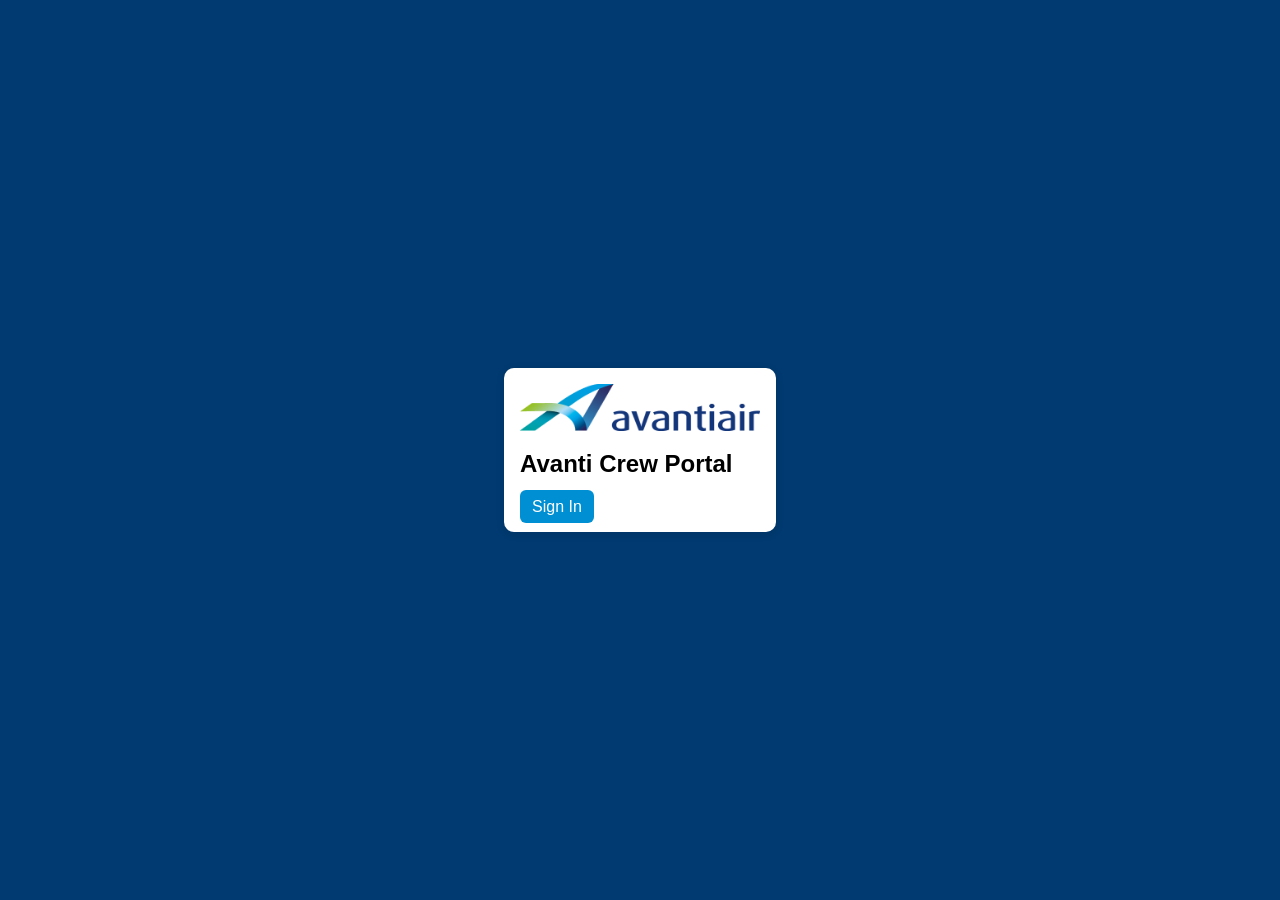
<file: index.html>
<html><head><link rel='stylesheet' href='style.css'></head><body><div style='height:100vh;display:flex;justify-content:center;align-items:center;background:#003a70'><div class='card'><img src='header-logo-20190319-ab7907fb.png' width='240'><h2>Avanti Crew Portal</h2><a class='btn' href='dashboard.html'>Sign In</a></div></div></body></html>
</file>
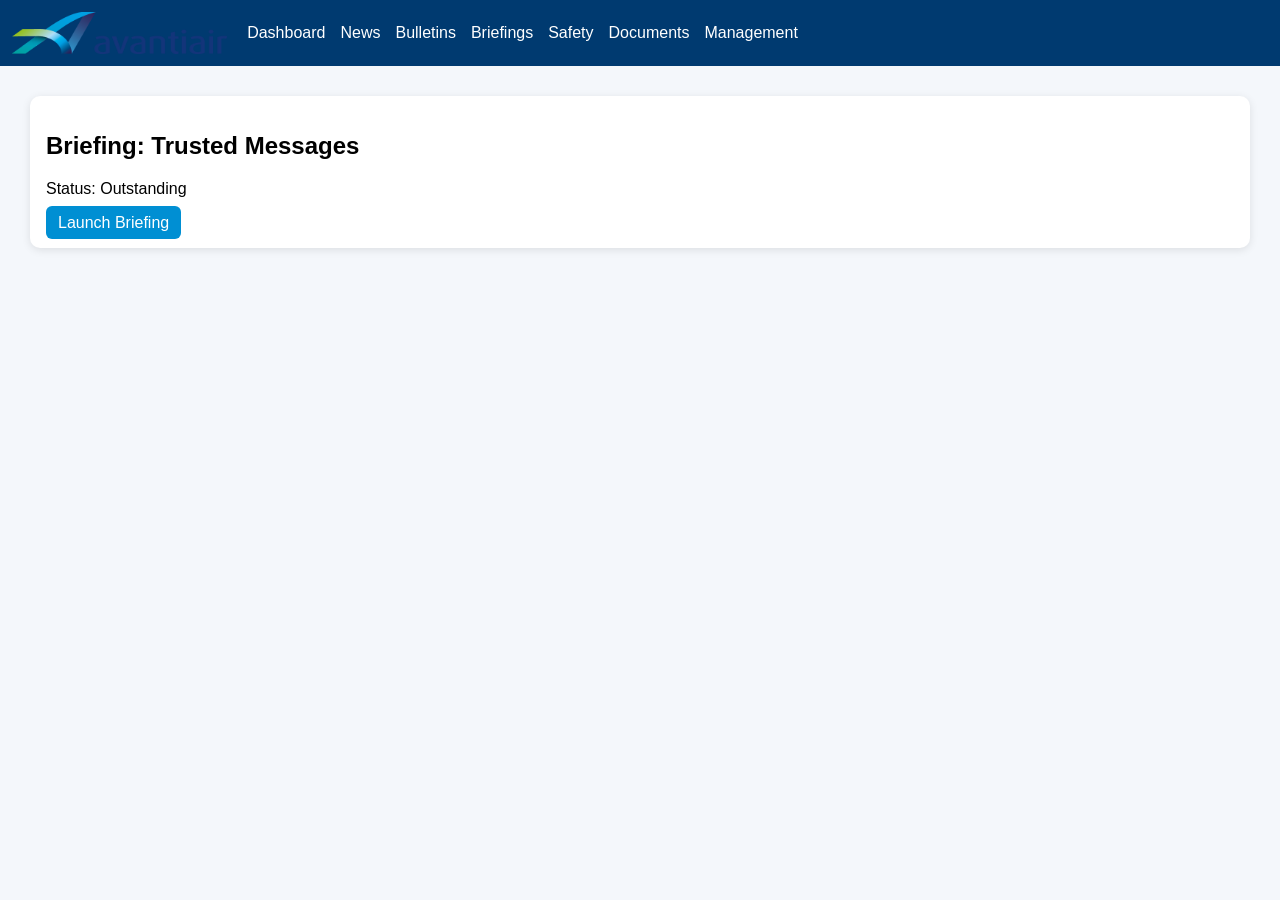
<file: briefings.html>
<html><head><link rel='stylesheet' href='style.css'></head><body><header><img src='header-logo-20190319-ab7907fb.png'><nav><a href='dashboard.html'>Dashboard</a><a href='news.html'>News</a><a href='bulletins.html'>Bulletins</a><a href='briefings.html'>Briefings</a><a href='safety.html'>Safety</a><a href='documents.html'>Documents</a><a href='management.html'>Management</a></nav></header><div class='container'><div class='card'><h2>Briefing: Trusted Messages</h2><p>Status: Outstanding</p><a class='btn' href='trusted_messages.html' onclick="localStorage.setItem('trustedMessagesCompleted','true')">Launch Briefing</a></div></div></body></html>
</file>
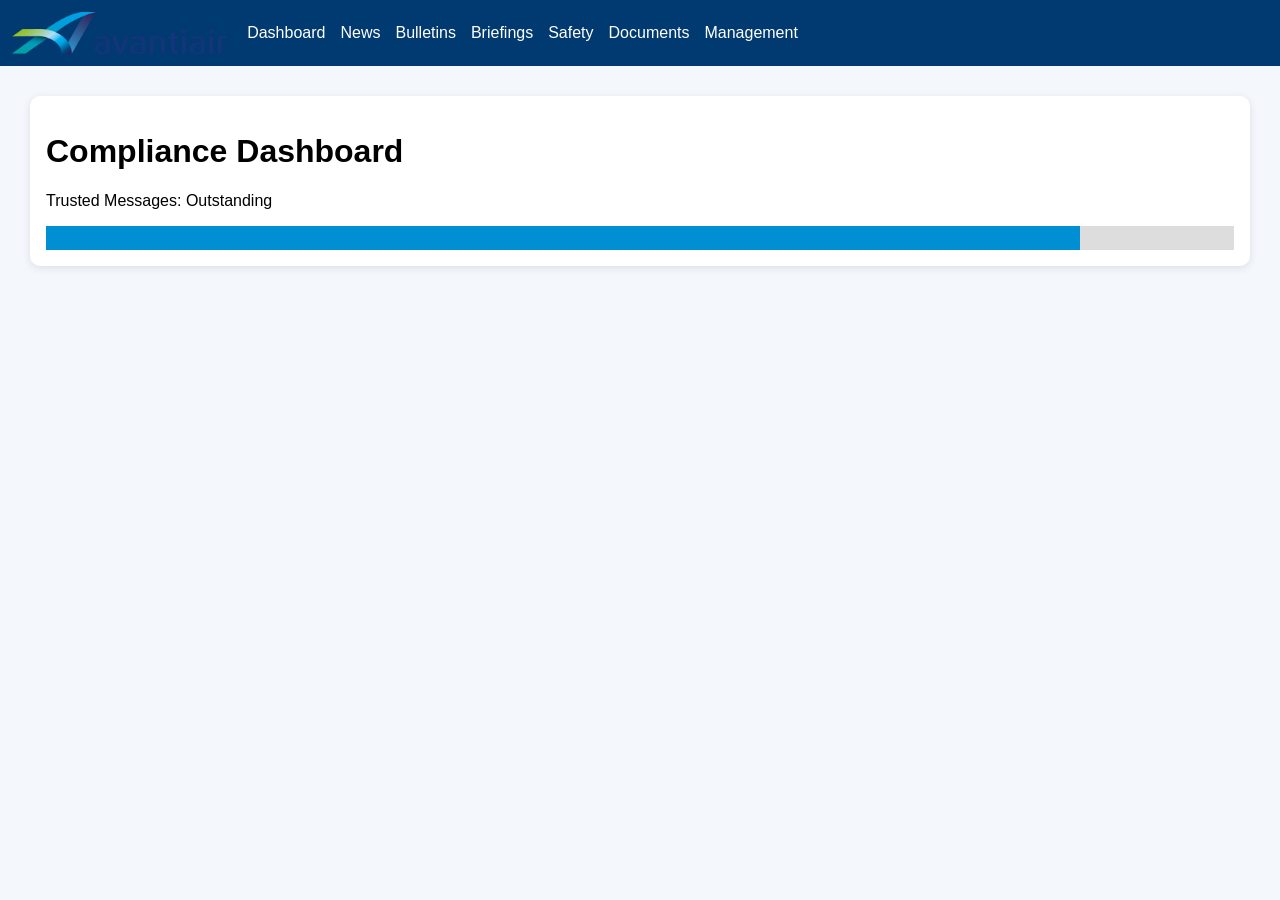
<file: management.html>
<html><head><link rel='stylesheet' href='style.css'></head><body><header><img src='header-logo-20190319-ab7907fb.png'><nav><a href='dashboard.html'>Dashboard</a><a href='news.html'>News</a><a href='bulletins.html'>Bulletins</a><a href='briefings.html'>Briefings</a><a href='safety.html'>Safety</a><a href='documents.html'>Documents</a><a href='management.html'>Management</a></nav></header><div class='container'><div class='card'><h1>Compliance Dashboard</h1><p id='s'></p><div style='background:#ddd'><div id='b' style='height:24px;background:#008fd3;width:80%'></div></div></div></div><script>let c=localStorage.getItem('trustedMessagesCompleted')==='true';document.getElementById('s').innerHTML=c?'Trusted Messages: Completed':'Trusted Messages: Outstanding';document.getElementById('b').style.width=(c?92:87)+'%';</script></body></html>
</file>
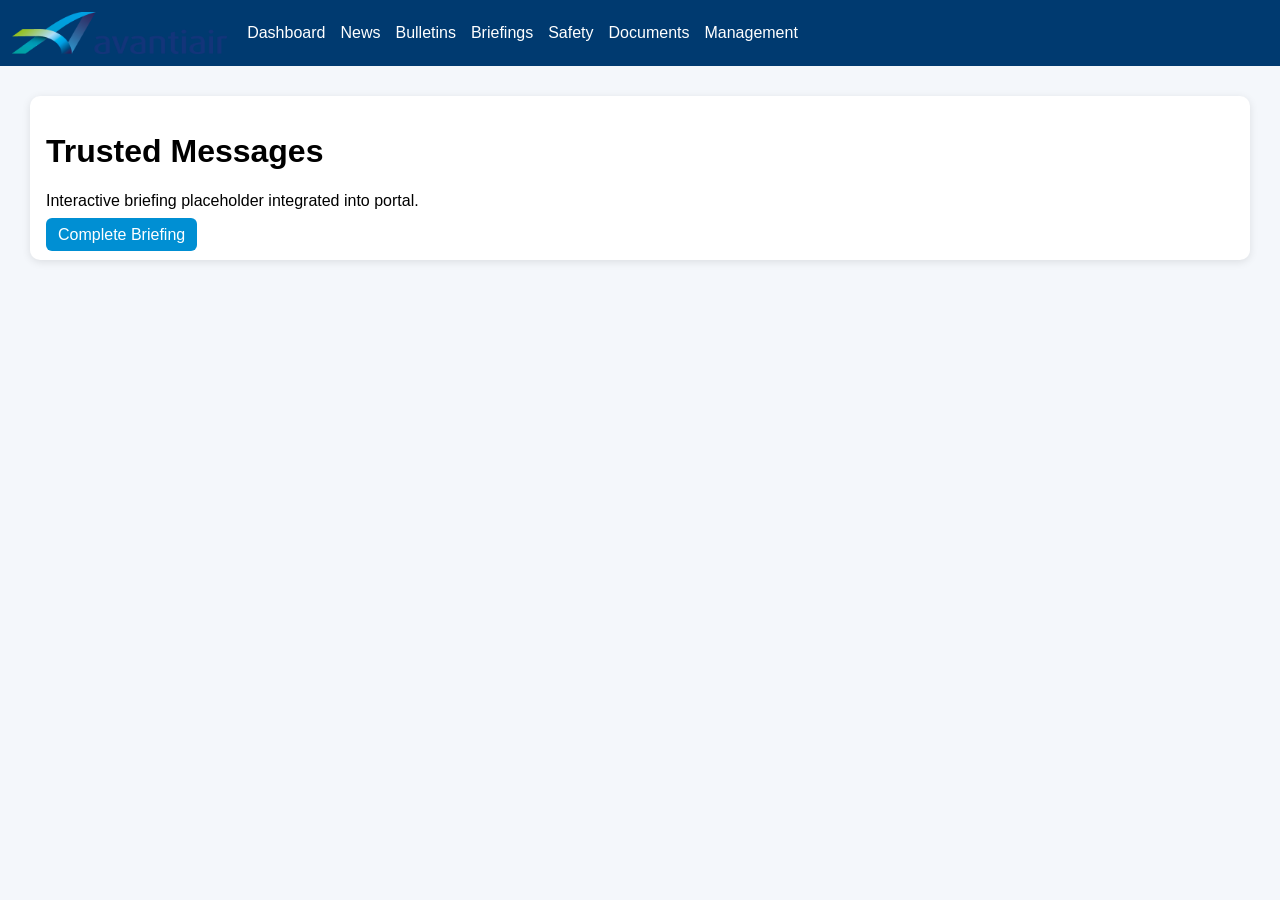
<file: trusted_messages.html>
<html><head><link rel='stylesheet' href='style.css'></head><body><header><img src='header-logo-20190319-ab7907fb.png'><nav><a href='dashboard.html'>Dashboard</a><a href='news.html'>News</a><a href='bulletins.html'>Bulletins</a><a href='briefings.html'>Briefings</a><a href='safety.html'>Safety</a><a href='documents.html'>Documents</a><a href='management.html'>Management</a></nav></header><div class='container'><div class='card'><h1>Trusted Messages</h1><p>Interactive briefing placeholder integrated into portal.</p><a class='btn' href='management.html'>Complete Briefing</a></div></div></body></html>
</file>
<file: style.css>
body{font-family:Segoe UI,sans-serif;margin:0;background:#f4f7fb}header{background:#003a70;padding:12px;display:flex;gap:20px;align-items:center}header img{height:42px}nav a{color:#fff;text-decoration:none;margin-right:15px}.container{padding:20px}.card{background:white;padding:16px;border-radius:10px;margin:10px;box-shadow:0 2px 8px rgba(0,0,0,.1)}.grid{display:grid;grid-template-columns:repeat(auto-fit,minmax(220px,1fr))}.btn{background:#008fd3;color:white;padding:8px 12px;text-decoration:none;border-radius:6px}
</file>
